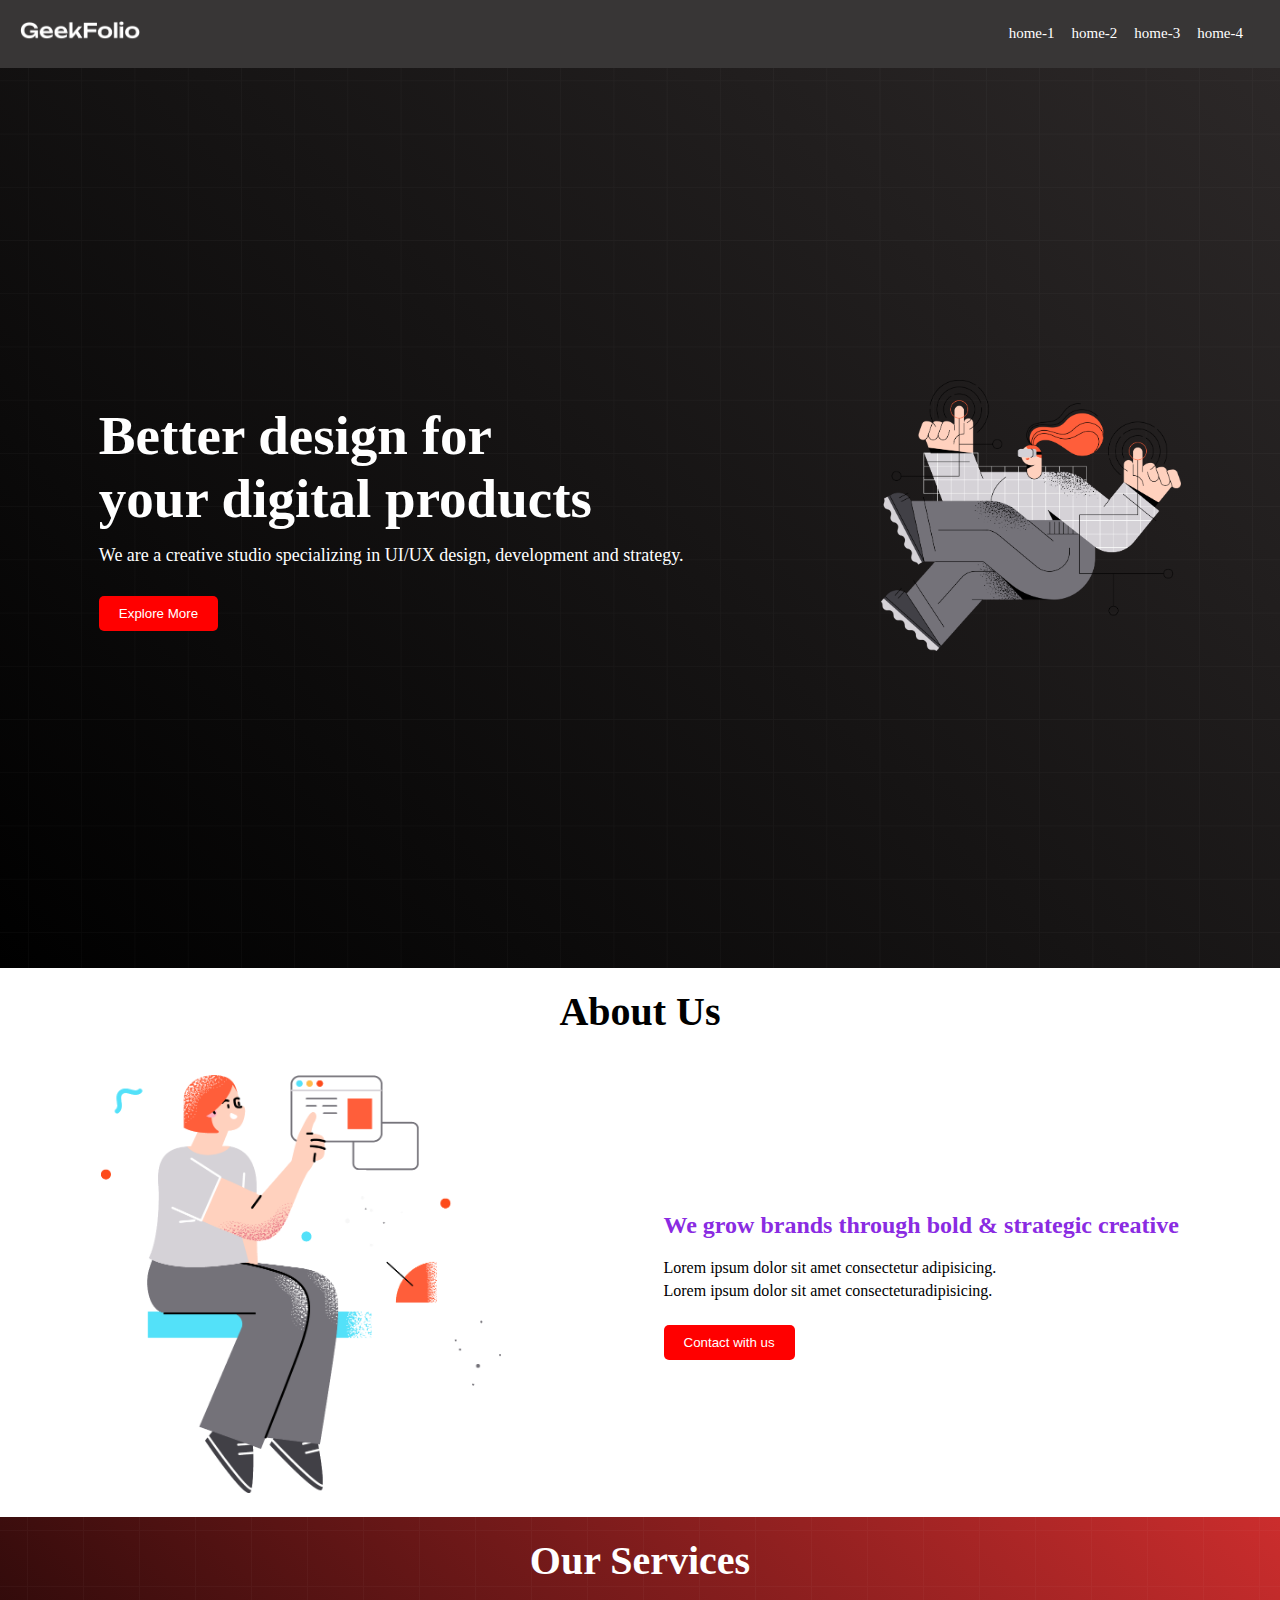
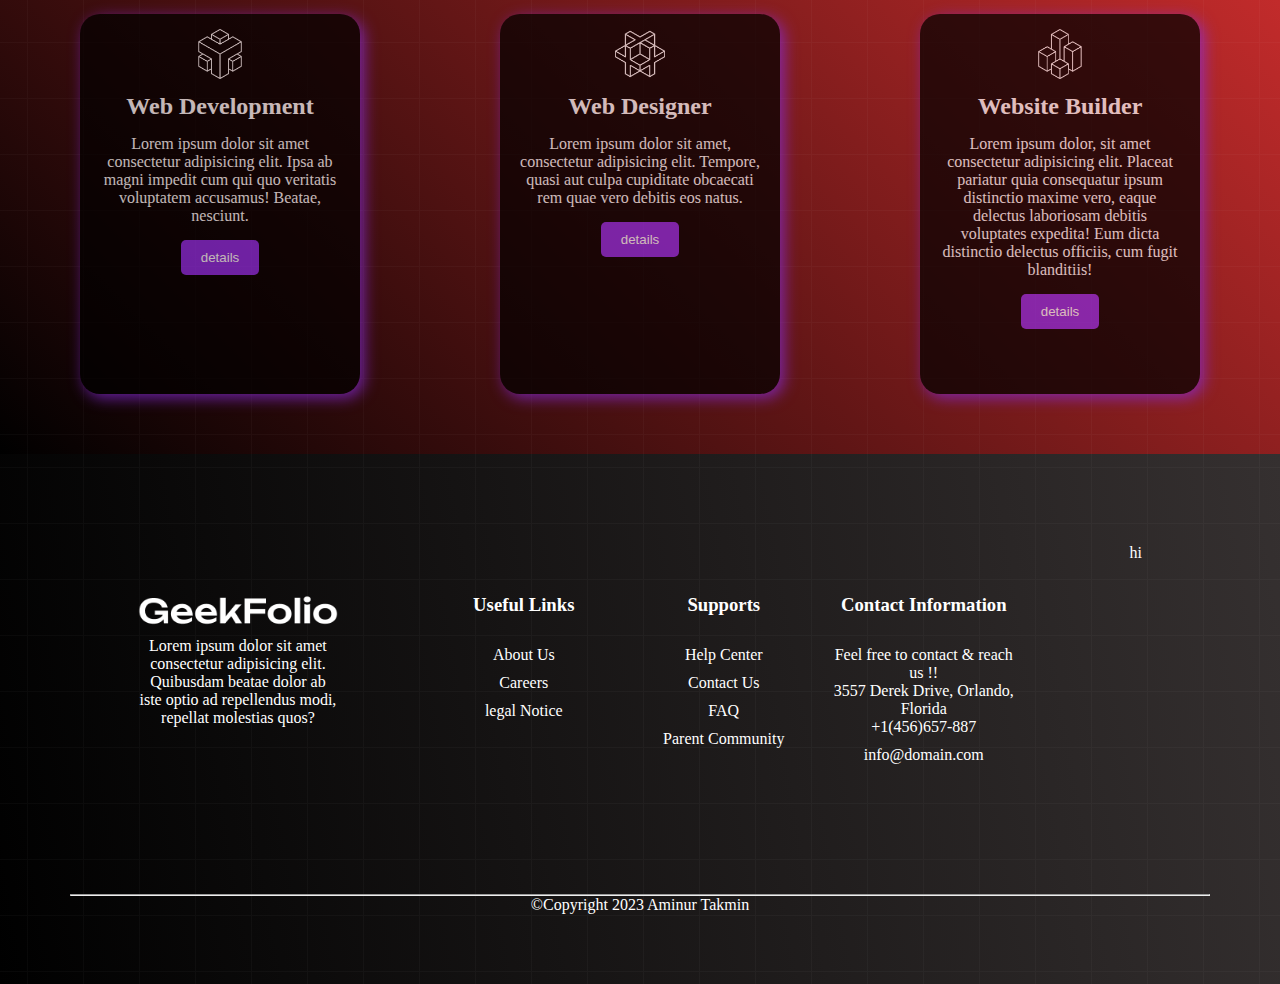
<file: index.html>
<!DOCTYPE html>
<html lang="en">
<head>
    <meta charset="UTF-8">
    <meta name="viewport" content="width=device-width, initial-scale=1.0">
    <title>Conceptual Project</title>
<link rel="stylesheet" href="index.css">


</head>
<body>

    
    <header>
        <!-- nav bar -->
        <nav>
            <div class="menu-container">

                <div class="logo">
                    <img class="logopic" src="./logo/logo-light.png" alt="">
                </div>

                <div class="menus">
                    <li class="home">home-1</li>
                    <li class="home">home-2</li>
                    <li class="home">home-3</li>
                    <li class="home">home-4</li>
                    
                </div>

            </div>
        </nav>
    </header>

    <main>
        <!-- banner section -->
        <section>
            <div class="banner-container">

                <div class="banner-text"><h1 class="btitle">Better design for <br>
                    your digital products</h1>
                <p class="bdescrip">We are a creative studio specializing in UI/UX design, development and strategy.</p>

                <button class="btn">Explore More</button>
                
                </div>

                <div class="banner-image">
                    <img class="banner-photo" src="./images/banner.png" alt="">
                </div>

            </div>
        </section>
        

        <!-- about is section -->
        <section>

            <h1 class="abtitle">About Us</h1>

            <div class="about-container">

                <div class="abinfo">

                    <h2 class="abh">We grow brands through
                        bold & strategic creative</h2>

                        <p class="abp">Lorem ipsum dolor sit amet consectetur adipisicing.</p>

                            <p class="abp">Lorem ipsum dolor sit amet consecteturadipisicing.</p> 

                            <button class="btn btnmar">Contact with us</button>


                </div>

                <div class="abphoto"><img class="abimg" src="./images/section.png" alt=""></div>



            </div>


            

            
        </section>

        <!-- our service section -->
        <section class="sec-bg">
            <h1 class="abtitle">Our Services</h1>

            <div class="service-container">

                <div class="box">
                    <img src="./icon/0.png" alt="" class="service-img">
                    <h2 class="service-title">Web Development</h2>
                    <p class="service-para">Lorem ipsum dolor sit amet consectetur adipisicing elit. Ipsa ab magni impedit cum qui quo veritatis voluptatem accusamus! Beatae, nesciunt.</p>
                    <button class="btn service-btn">details</button>
                </div>

                <div class="box">
                    <img src="./icon/1.png" alt="" class="service-img">
                    <h2 class="service-title">Web Designer</h2>
                    <p class="service-para">Lorem ipsum dolor sit amet, consectetur adipisicing elit. Tempore, quasi aut culpa cupiditate obcaecati rem quae vero debitis eos natus.</p>
                    <button class="btn service-btn">details</button>
                </div>

                <div class="box">
                    <img src="./icon/2.png" alt="" class="service-img">
                    <h2 class="service-title">Website Builder</h2>
                    <p class="service-para">Lorem ipsum dolor, sit amet consectetur adipisicing elit. Placeat pariatur quia consequatur ipsum distinctio maxime vero, eaque delectus laboriosam debitis voluptates expedita! Eum dicta distinctio delectus officiis, cum fugit blanditiis!</p>
                    <button class="btn service-btn">details</button>
                </div>


            </div>


        </section>


    </main>

<!-- footer work -->
    <footer>
        <section class="ft-bg">

        <div class="footer-container">

            <div class="footer-items">

                <div>

                    <img class="footer-icon" src="./logo/logo-light.png" alt="" >

                    <p class="footer-para">Lorem ipsum dolor sit amet consectetur adipisicing elit. Quibusdam beatae dolor ab iste optio ad repellendus modi, repellat molestias quos?</p>
                </div>

            </div>



            <div class="footer-items">

                <div class="footer-box">
                    <h3 class="footer-title">Useful Links</h3>
                    <a href="About Us.html">About Us</a>
                    <a href="Careers.html">Careers</a>
                    <a href="News & Artciles.html"></a>
                    <a href="legal Notice.html">legal Notice</a>
                </div>


                <div class="footer-box">
                    <h3 class="footer-title">Supports</h3>
                    <a href="Help Center.html">Help Center</a>
                    <a href="Contact Us.html">Contact Us</a>
                    <a href="FAQ.html">FAQ</a>
                    <a href="Parent Community.html">Parent Community</a>
                </div>


                <div class="footer-box">
                    <h3 class="footer-title">Contact Information</h3>

                    <p>Feel free to contact & reach us !!</p>
                    <p>3557 Derek Drive, Orlando, Florida</p>
                    <p>+1(456)657-887</p>
                    <a href="info@domain.com.html">info@domain.com</a>
                
                </div>
                

                














            </div>
            
<p>hi</p>



            

        </div>
        

        
<hr>        
        &copy;Copyright 2023 Aminur Takmin

</section>

    </footer>


</body>
</html>
</file>
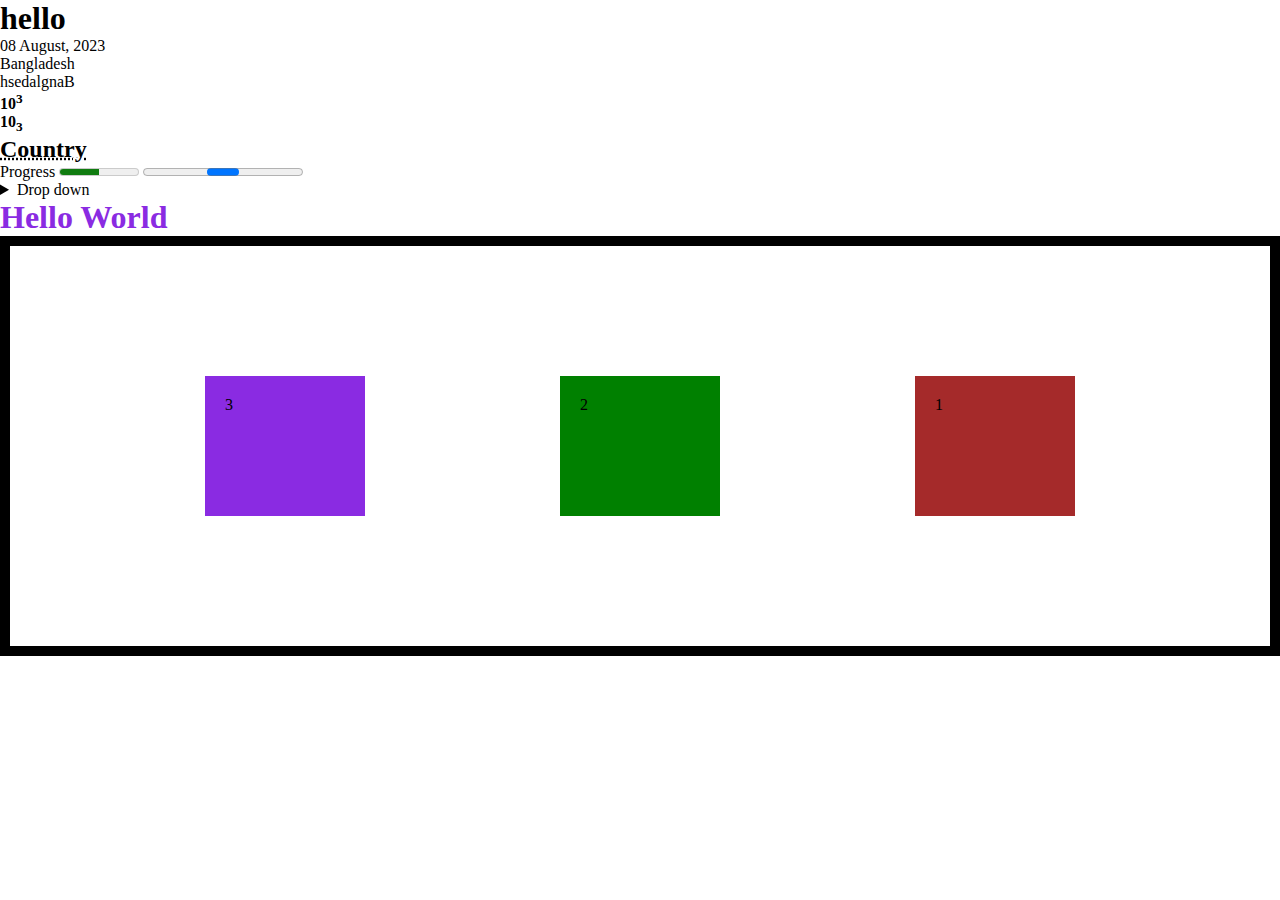
<file: practice.html>
<!DOCTYPE html>
<html lang="en">
<head>
    <meta charset="UTF-8">
    <meta name="viewport" content="width=device-width, initial-scale=1.0">
    <title>Practice Conceptual</title>

    <link rel="stylesheet" href="practice.css">
</head>
<body>
    <h1>hello</h1>
    <time datetime="2023-07-08">08 August, 2023</time>
    <p>Bangladesh</p>
    <bdo dir="rtl">Bangladesh</bdo>

    <h4>10<sup>3</sup></h4>
    <h4>10<sub>3</sub> </h4>

    <h2> <abbr title="Bangladesh">Country</abbr></h2>

    <label for="">Progress</label>
    <meter value="0.5"></meter>
    <progress></progress>

    <details>
        <summary>Drop down</summary>
        <p>Hi. I am Aminur Takmin</p>
    </details>

    <h1 class="test">Hello World</h1>


    <div class="container">
        <div class="box">1</div>
        <div class="box box2">2</div>
        <div class="box box3">3</div>
    </div>



    
</body>
</html>
</file>
<file: index.css>
*{
    margin: 0px;
    padding: 0px;
}

/* nav bar */

.menu-container{
    background-color: rgb(56, 54, 54);
    padding: 20px;
    color: white;
    list-style: none;
    display: flex;
    align-items: center;
    justify-content: space-between;
}
.logopic{
    width: 120px;
}

.menus{
    display: flex;
}

.home{
    margin-right: 10px;
    padding-right: 7px;
    font-size: 15px;
}

.home:hover{
    color: aquamarine;
    cursor: pointer;
}

/* section-1 banner */

.banner-photo{
    width: 300px;
}

.banner-container{
    display: flex;
    justify-content: space-around;
    align-items: center;
    height:100vh;
    /* border: 10px solid black; */
    color: white;
    background-image: url("./images/background.png"),
    linear-gradient(45deg,black,rgb(44, 40, 40));
    background-position: center;
    background-size: cover;
    background-repeat: no-repeat;

}

.btitle{
    font-size: 55px;
    font-weight: bold;
}

.bdescrip{
    font-size: 18px;
    margin-top: 15px;
    margin-bottom: 30px;
}

.btn{
    padding: 10px 20px;
    background-color: red;
    color: white;
    border: none;
    border-radius: 5px;
}
.btn:hover{
    cursor: pointer;
    color: aquamarine;
}

/* section-2 about us*/

.abimg{
    width: 400px;
}

.about-container{
    display: flex;
    flex-direction: row-reverse;
    justify-content: space-around;
    align-items: center;
    padding: 20px;
}

.abtitle{
    text-align: center;
    font-size: 40px;
    font-weight: bold;
    padding: 20px;
}

{
    padding: 2px;
}

.abh{
    color: blueviolet;
    margin-bottom: 20px;
}

.abp{
    margin-bottom: 5px;
}

.btnmar{
    margin-top: 20px;
}



/* section 3 our services */
.box{
    width: 250px;
    height: 350px;
    box-shadow: 4px 4px 15px blueviolet ;
    background-color: black;
    text-align: center;
    padding: 15px;
    color: white;
    margin-bottom: 50px;
    
    opacity: 0.7;
    border-radius: 20px;
}

.service-img{
    width: 50px;
}

.service-btn{
    background-color: blueviolet;
    margin-top: 10px;
}

.service-title{
    padding: 10px;
}

.service-para{
    padding: 5px;
    text-align:center;
}

.service-container{
    display: flex;
    justify-content: space-around;
    padding: 10px;  
}

.sec-bg{
    color: white;
    background-image: url("./images/background.png"), linear-gradient(45deg, black, rgb(203, 45, 45));
}

/* footer work */
.footer-container{ 
    
    display: flex;
    justify-content: space-around;
    padding: 20px;
}

.ft-bg{
    background-image: url("./images/background.png"), linear-gradient(80deg, black,rgb(53, 48, 48));
    color: white;
    text-align: center;
    padding: 70px;
    
}

.footer-para{
    width: 200px;
    height: 100px;
    color: white;
    /* border: 2px solid white; */
    text-align: center;
}

.footer-icon{
    width: 200px;
}

.footer-items{
    margin-top: 50px;
    color: white;
    display: flex;
    justify-content: space-around;
    
}


.footer-box{
    color: white;
    width: 180px;
    height: 280px;
    text-align: center;
    /* border: 5px solid wheat; */
    margin-right: 20px;
    
    

}

.footer-items a{
    color: white;
    display: block;
    margin: 10px;
    text-decoration: none;

}

.footer-title{
    margin-bottom: 30px;
}
</file>
<file: practice.css>
*{
    margin: 0px;
    padding: 0px;
}

.test{
    margin: 0px;
    color: blueviolet;
    /* cursor: pointer; */
    cursor: 
}

.box{
    padding: 20px;
    background-color: brown;
    width: 120px;
    height: 100px;
}
.box2{
    background-color:green;
}
.box3{
    background-color:blueviolet;
}

.container{
    display: flex;
    justify-content:space-evenly;
    /* justify-content: space-between; */
    /* justify-content: space-around; */

    align-items: center;
    flex-direction: row-reverse;
    height: 400px;
    border: 10px solid black;
}
</file>
